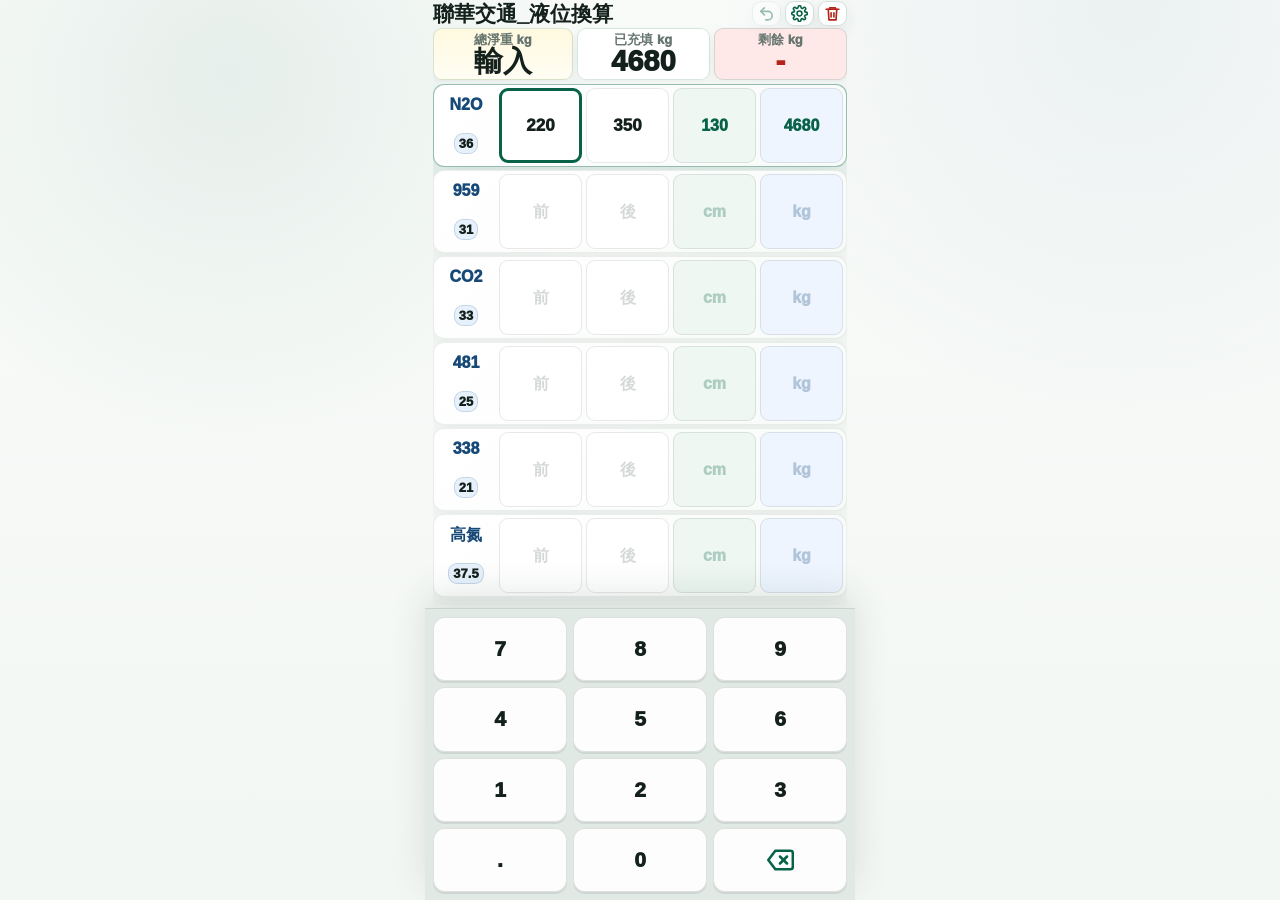
<file: index.html>
<!doctype html>
<html lang="zh-Hant">
  <head>
    <meta charset="UTF-8" />
    <meta
      name="viewport"
      content="width=device-width, initial-scale=1, maximum-scale=1, user-scalable=no, viewport-fit=cover, interactive-widget=resizes-content"
    />
    <meta name="theme-color" content="#f4f7f4" />
    <title>聯華交通_液位換算</title>
    <link rel="manifest" href="manifest.webmanifest?v=31" />
    <link rel="stylesheet" href="styles.css?v=31" />
  </head>
  <body>
    <main class="sheet-app">
      <header class="sheet-topbar">
        <h1>聯華交通_液位換算</h1>
        <div class="top-actions">
          <button class="small-action" id="undoAction" type="button" aria-label="復原" title="復原">
            <svg viewBox="0 0 24 24" aria-hidden="true">
              <path d="M9 14 4 9l5-5" />
              <path d="M4 9h10a6 6 0 1 1 0 12h-3" />
            </svg>
          </button>
          <button class="small-action" id="settingsAction" type="button" aria-label="設定" title="設定">
            <svg viewBox="0 0 24 24" aria-hidden="true">
              <path d="M12 15.5a3.5 3.5 0 1 0 0-7 3.5 3.5 0 0 0 0 7Z" />
              <path d="M19.4 15a1.7 1.7 0 0 0 .3 1.9l.1.1a2 2 0 1 1-2.8 2.8l-.1-.1a1.7 1.7 0 0 0-1.9-.3 1.7 1.7 0 0 0-1 1.6V21a2 2 0 1 1-4 0v-.1a1.7 1.7 0 0 0-1-1.6 1.7 1.7 0 0 0-1.9.3l-.1.1A2 2 0 1 1 4.2 17l.1-.1a1.7 1.7 0 0 0 .3-1.9 1.7 1.7 0 0 0-1.6-1H3a2 2 0 1 1 0-4h.1a1.7 1.7 0 0 0 1.6-1 1.7 1.7 0 0 0-.3-1.9l-.1-.1A2 2 0 1 1 7 4.2l.1.1a1.7 1.7 0 0 0 1.9.3h.1a1.7 1.7 0 0 0 1-1.6V3a2 2 0 1 1 4 0v.1a1.7 1.7 0 0 0 1 1.6 1.7 1.7 0 0 0 1.9-.3l.1-.1A2 2 0 1 1 19.8 7l-.1.1a1.7 1.7 0 0 0-.3 1.9v.1a1.7 1.7 0 0 0 1.6 1h.1a2 2 0 1 1 0 4H21a1.7 1.7 0 0 0-1.6 1Z" />
            </svg>
          </button>
          <button class="small-action danger" id="resetAll" type="button" aria-label="清空" title="清空">
            <svg viewBox="0 0 24 24" aria-hidden="true">
              <path d="M3 6h18" />
              <path d="M8 6V4h8v2" />
              <path d="M6 6l1 15h10l1-15" />
              <path d="M10 11v6" />
              <path d="M14 11v6" />
            </svg>
          </button>
        </div>
      </header>

      <section class="table-wrap" aria-label="液位換算表">
        <div class="calc-grid" id="calcGrid"></div>
      </section>

      <section class="summary-panel" id="summaryPanel" aria-label="總淨重與剩餘"></section>
    </main>

    <section class="settings-panel" id="settingsPanel" aria-label="設定" hidden>
      <div class="settings-card">
        <div class="settings-head">
          <div>
            <p>設定</p>
            <h2>換算係數</h2>
          </div>
          <button class="icon-action" id="closeSettings" type="button" aria-label="關閉設定">×</button>
        </div>
        <label class="toggle-row">
          <span>
            <strong>鎖定 1cm=kg</strong>
            <small>鎖定時新人只能輸入液位，避免誤改係數。</small>
          </span>
          <input id="factorLockToggle" type="checkbox" />
        </label>
        <button class="restore-factor" id="restoreFactors" type="button">還原預設係數 36 / 31 / 33 / 25 / 21 / 37.5</button>
      </div>
    </section>

    <section class="keypad" aria-label="數字鍵盤">
      <div class="keypad-grid" id="keypadGrid"></div>
    </section>

    <script src="app.js?v=31"></script>
    <script>
      if ("serviceWorker" in navigator) {
        navigator.serviceWorker.getRegistrations().then((registrations) => {
          registrations.forEach((registration) => registration.unregister());
        });
      }
      if ("caches" in window) {
        caches.keys().then((keys) => keys.forEach((key) => caches.delete(key)));
      }
    </script>
  </body>
</html>
</file>
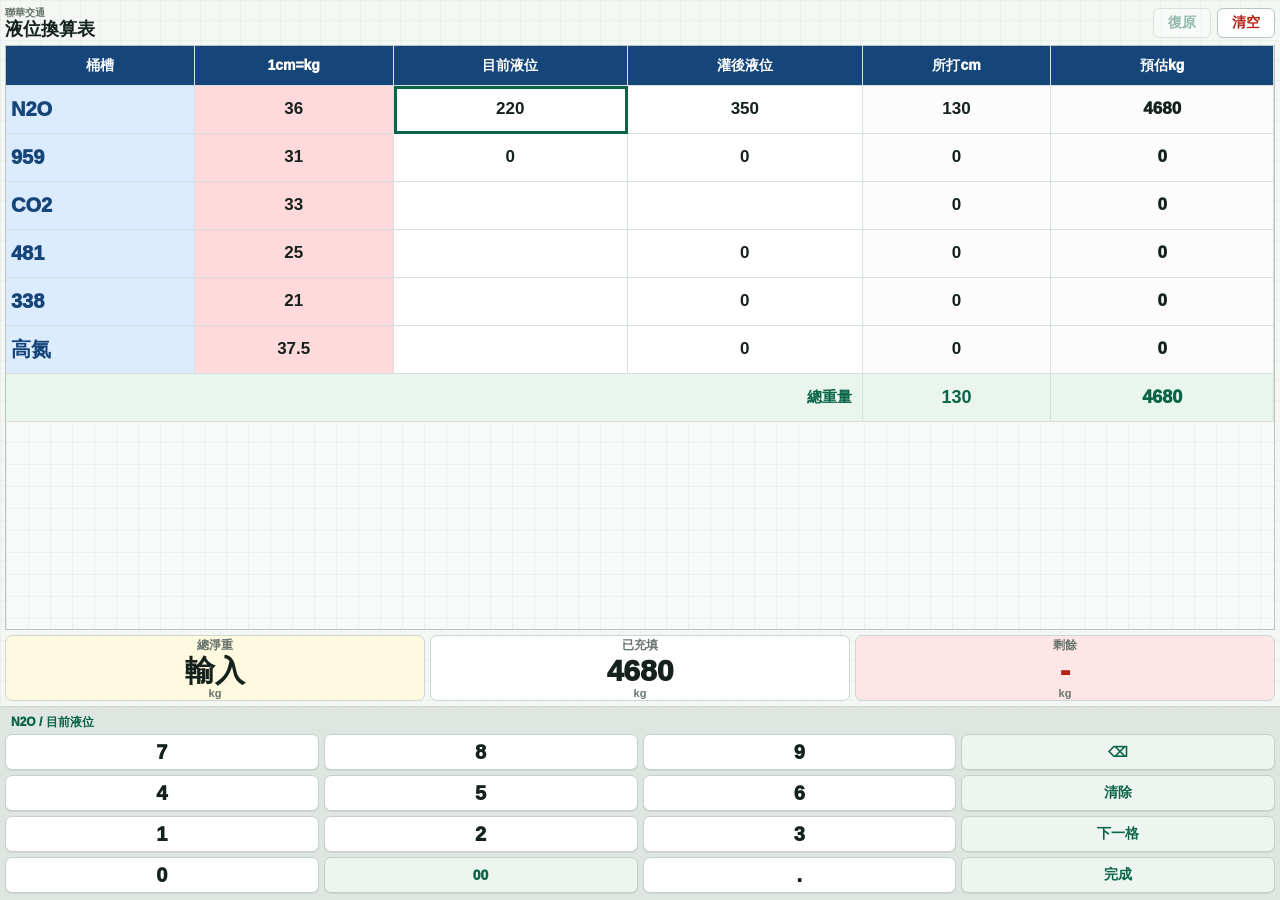
<file: liquid-level-calculator.html>
<!doctype html>
<html lang="zh-Hant">
  <head>
    <meta charset="UTF-8" />
    <meta name="viewport" content="width=device-width, initial-scale=1.0, maximum-scale=1.0, viewport-fit=cover" />
    <meta name="theme-color" content="#f4f7f4" />
    <title>液位換算表</title>
    <style>
:root {
  --bg: #f4f7f4;
  --ink: #14211d;
  --muted: #68746e;
  --line: #b9c6bf;
  --grid: #d8e0dc;
  --blue: #164579;
  --blue-2: #dcecff;
  --pink: #ffd9dc;
  --green: #0a6548;
  --green-soft: #eaf5ee;
  --key: #ffffff;
  --key-alt: #eef4f0;
  --keypad-h: 194px;
  font-family: "PingFang TC", "Noto Sans TC", "Heiti TC", sans-serif;
}

* {
  box-sizing: border-box;
}

html,
body {
  width: 100%;
  min-height: 100%;
  margin: 0;
  overflow: hidden;
  color: var(--ink);
  background:
    linear-gradient(90deg, rgba(10, 101, 72, 0.045) 1px, transparent 1px),
    linear-gradient(rgba(10, 101, 72, 0.04) 1px, transparent 1px),
    var(--bg);
  background-size: 20px 20px;
}

button {
  border: 0;
  border-radius: 0;
  color: inherit;
  cursor: pointer;
  font: inherit;
  letter-spacing: 0;
}

.sheet-app {
  display: grid;
  grid-template-rows: auto 1fr auto;
  width: 100vw;
  height: calc(100dvh - var(--keypad-h));
  min-height: 330px;
  padding: max(6px, env(safe-area-inset-top)) 5px 5px;
}

.sheet-topbar {
  display: flex;
  align-items: center;
  justify-content: space-between;
  gap: 10px;
  padding: 0 0 5px;
}

.top-actions {
  display: flex;
  align-items: center;
  gap: 6px;
}

.sheet-topbar p,
.sheet-topbar h1 {
  margin: 0;
}

.sheet-topbar p {
  color: var(--muted);
  font-size: 10px;
  font-weight: 900;
}

.sheet-topbar h1 {
  font-size: 18px;
  line-height: 1.1;
}

.small-action {
  min-width: 58px;
  height: 30px;
  border: 1px solid var(--line);
  border-radius: 6px;
  background: #fff;
  color: var(--green);
  font-size: 14px;
  font-weight: 900;
}

.small-action.danger {
  color: #b42318;
}

.small-action:disabled {
  opacity: 0.42;
}

.table-wrap {
  overflow: hidden;
  border: 1px solid var(--line);
  background:
    linear-gradient(90deg, rgba(20, 33, 29, 0.045) 1px, transparent 1px),
    linear-gradient(rgba(20, 33, 29, 0.04) 1px, transparent 1px),
    #f7faf8;
  background-size: 22px 22px;
}

.calc-grid {
  display: grid;
  grid-template-columns: 0.95fr 1fr 1.18fr 1.18fr 0.95fr 1.12fr;
  width: 100%;
  min-width: 0;
}

.cell {
  display: flex;
  min-width: 0;
  min-height: 48px;
  align-items: center;
  justify-content: center;
  border-right: 1px solid var(--grid);
  border-bottom: 1px solid var(--grid);
  background: #fff;
  font-size: clamp(14px, 3.7vw, 17px);
  font-weight: 850;
  line-height: 1.05;
  text-align: center;
}

.header {
  min-height: 40px;
  padding: 4px 2px;
  background: var(--blue);
  color: #fff;
  font-size: clamp(11px, 3.05vw, 14px);
  font-weight: 950;
}

.tank {
  justify-content: flex-start;
  padding-left: 5px;
  background: var(--blue-2);
  color: var(--blue);
  font-size: clamp(16px, 4.45vw, 20px);
  font-weight: 950;
}

.editable {
  width: 100%;
  height: 100%;
  padding: 0 4px;
  background: #fff;
}

.editable[data-field="factor"] {
  background: var(--pink);
}

.editable.active {
  position: relative;
  outline: 3px solid var(--green);
  outline-offset: -3px;
  z-index: 1;
}

.readonly {
  background: #fbfcfb;
}

.kg,
.total-kg {
  font-weight: 950;
}

.total-label {
  justify-content: flex-end;
  padding-right: 10px;
  background: var(--green-soft);
  color: var(--green);
  font-size: 15px;
}

.total-cm,
.total-kg {
  min-height: 48px;
  background: var(--green-soft);
  color: var(--green);
  font-size: 18px;
}

.summary-panel {
  display: grid;
  grid-template-columns: repeat(3, minmax(0, 1fr));
  gap: 5px;
  padding-top: 5px;
}

.summary-card {
  display: grid;
  min-height: 64px;
  align-content: center;
  justify-items: center;
  border: 1px solid #cbd8d1;
  border-radius: 7px;
  background: #ffffff;
  color: var(--ink);
}

.summary-card span {
  color: var(--muted);
  font-size: 12px;
  font-weight: 950;
}

.summary-card strong {
  margin-top: 2px;
  font-size: clamp(22px, 7vw, 30px);
  font-weight: 950;
  line-height: 1;
}

.summary-card small {
  margin-top: 1px;
  color: var(--muted);
  font-size: 11px;
  font-weight: 850;
}

.editable-summary {
  background: #fff9df;
}

.editable-summary.active {
  outline: 3px solid var(--green);
  outline-offset: -3px;
}

.remaining {
  background: #fff7f0;
  color: #a54616;
}

.remaining.done {
  background: var(--green-soft);
  color: var(--green);
}

.remaining.over {
  background: #ffe6e6;
  color: #b42318;
}

.keypad {
  position: fixed;
  right: 0;
  bottom: 0;
  left: 0;
  height: var(--keypad-h);
  padding: 5px 5px max(5px, env(safe-area-inset-bottom));
  border-top: 1px solid #cbd5cf;
  background: #dfe6e2;
}

.active-cell {
  height: 22px;
  padding: 2px 6px;
  color: var(--green);
  font-size: 12px;
  font-weight: 950;
}

.keypad-grid {
  display: grid;
  grid-template-columns: repeat(4, 1fr);
  gap: 5px;
  height: calc(100% - 24px);
}

.key {
  min-height: 34px;
  border: 1px solid #c6d0ca;
  border-radius: 7px;
  background: var(--key);
  box-shadow: 0 1px 0 rgba(0, 0, 0, 0.08);
  color: var(--ink);
  font-size: 20px;
  font-weight: 950;
}

.wide-key {
  background: var(--key-alt);
  color: var(--green);
  font-size: 14px;
}

@media (max-width: 374px) {
  .sheet-app {
    padding-right: 3px;
    padding-left: 3px;
  }

  .calc-grid {
    grid-template-columns: 0.92fr 0.95fr 1.16fr 1.16fr 0.9fr 1.08fr;
  }

  .cell {
    min-height: 45px;
    font-size: 13px;
  }

  .header {
    font-size: 10px;
  }

  .tank {
    font-size: 16px;
  }
}

    </style>
  </head>
  <body>
    <main class="sheet-app">
      <header class="sheet-topbar">
        <div>
          <p>聯華交通</p>
          <h1>液位換算表</h1>
        </div>
        <div class="top-actions">
          <button class="small-action" id="undoAction" type="button">復原</button>
          <button class="small-action danger" id="resetAll" type="button">清空</button>
        </div>
      </header>

      <section class="table-wrap" aria-label="液位換算表">
        <div class="calc-grid" id="calcGrid"></div>
      </section>

      <section class="summary-panel" id="summaryPanel" aria-label="總淨重與剩餘"></section>
    </main>

    <section class="keypad" aria-label="數字鍵盤">
      <div class="active-cell" id="activeCellLabel">點選表格儲存格</div>
      <div class="keypad-grid" id="keypadGrid"></div>
    </section>

        <script>
const STORAGE_KEY = "lienwhaLiquidLevelSpreadsheet.v2";
const UNDO_KEY = "lienwhaLiquidLevelSpreadsheet.undo.v2";
const MAX_UNDO = 20;

const defaultRows = [
  { id: "n2o", tank: "N2O", factor: "36", current: "220", target: "350" },
  { id: "t959", tank: "959", factor: "31", current: "0", target: "0" },
  { id: "co2", tank: "CO2", factor: "33", current: "", target: "" },
  { id: "t481", tank: "481", factor: "25", current: "", target: "0" },
  { id: "t338", tank: "338", factor: "21", current: "", target: "0" },
  { id: "high-n2", tank: "高氮", factor: "37.5", current: "", target: "0" }
];

const editableFields = ["factor", "current", "target"];
const fieldLabels = {
  factor: "1cm=kg",
  current: "目前液位",
  target: "灌後液位"
};

let state = loadState();
let undoStack = loadUndoStack();

function clone(value) {
  return JSON.parse(JSON.stringify(value));
}

function loadState() {
  try {
    const saved = JSON.parse(localStorage.getItem(STORAGE_KEY));
    if (!saved || !Array.isArray(saved.rows)) throw new Error("empty");
    return {
      netWeight: cleanNumber(saved.netWeight),
      rows: mergeRows(saved.rows),
      active: saved.active || { rowId: "n2o", field: "current" }
    };
  } catch {
    return {
      netWeight: "",
      rows: clone(defaultRows),
      active: { rowId: "n2o", field: "current" }
    };
  }
}

function mergeRows(savedRows) {
  return defaultRows.map((row) => {
    const saved = savedRows.find((item) => item.id === row.id);
    return saved ? { ...row, ...pickEditable(saved) } : row;
  });
}

function pickEditable(row) {
  return {
    factor: cleanNumber(row.factor),
    current: cleanNumber(row.current),
    target: cleanNumber(row.target)
  };
}

function saveState() {
  localStorage.setItem(STORAGE_KEY, JSON.stringify(state));
}

function loadUndoStack() {
  try {
    const saved = JSON.parse(localStorage.getItem(UNDO_KEY));
    return Array.isArray(saved) ? saved : [];
  } catch {
    return [];
  }
}

function saveUndoStack() {
  localStorage.setItem(UNDO_KEY, JSON.stringify(undoStack.slice(-MAX_UNDO)));
}

function snapshotState() {
  return clone(state);
}

function pushUndo() {
  undoStack.push(snapshotState());
  undoStack = undoStack.slice(-MAX_UNDO);
  saveUndoStack();
}

function restorePrevious() {
  const previous = undoStack.pop();
  if (!previous) return;
  undoStack = undoStack.slice(-MAX_UNDO);
  state = previous;
  saveUndoStack();
  saveState();
  render();
}

function cleanNumber(value) {
  const raw = String(value ?? "");
  const cleaned = raw.replace(/[^\d.]/g, "");
  const firstDot = cleaned.indexOf(".");
  if (firstDot === -1) return cleaned;
  return cleaned.slice(0, firstDot + 1) + cleaned.slice(firstDot + 1).replace(/\./g, "");
}

function numberValue(value) {
  const number = Number(value);
  return Number.isFinite(number) ? number : 0;
}

function rowCalc(row) {
  const cm = numberValue(row.target) - numberValue(row.current);
  const kg = cm * numberValue(row.factor);
  return {
    cm: Number.isFinite(cm) ? cm : 0,
    kg: Number.isFinite(kg) ? kg : 0
  };
}

function formatNumber(value, digits = 1) {
  const fixed = Number(value).toFixed(digits);
  return fixed.replace(/\.0$/, "");
}

function totalKg() {
  return state.rows.reduce((sum, row) => sum + rowCalc(row).kg, 0);
}

function remainingKg() {
  return numberValue(state.netWeight) - totalKg();
}

function activeRow() {
  return state.rows.find((row) => row.id === state.active.rowId) || state.rows[0];
}

function render() {
  const grid = document.getElementById("calcGrid");
  grid.innerHTML = `
    <div class="cell header">桶槽</div>
    <div class="cell header">1cm=kg</div>
    <div class="cell header">目前液位</div>
    <div class="cell header">灌後液位</div>
    <div class="cell header">所打cm</div>
    <div class="cell header">預估kg</div>
    ${state.rows.map(renderRow).join("")}
    <div class="cell total-label" style="grid-column: 1 / 5;">總重量</div>
    <div class="cell total-cm">${formatNumber(totalCm())}</div>
    <div class="cell total-kg">${formatNumber(totalKg(), 0)}</div>
  `;
  renderSummary();
  renderKeypad();
  renderActiveLabel();
  renderUndoState();
}

function renderUndoState() {
  const button = document.getElementById("undoAction");
  button.disabled = undoStack.length === 0;
}

function renderSummary() {
  const remaining = remainingKg();
  const remainingClass = remaining < 0 ? "over" : remaining === 0 && state.netWeight !== "" ? "done" : "";
  document.getElementById("summaryPanel").innerHTML = `
    <button class="summary-card editable-summary ${state.active.field === "netWeight" ? "active" : ""}" data-summary-field="netWeight" type="button">
      <span>總淨重</span>
      <strong>${state.netWeight || "輸入"}</strong>
      <small>kg</small>
    </button>
    <div class="summary-card">
      <span>已充填</span>
      <strong>${formatNumber(totalKg(), 0)}</strong>
      <small>kg</small>
    </div>
    <div class="summary-card remaining ${remainingClass}">
      <span>剩餘</span>
      <strong>${state.netWeight === "" ? "-" : formatNumber(remaining, 0)}</strong>
      <small>kg</small>
    </div>
  `;
}

function renderRow(row) {
  const calc = rowCalc(row);
  return `
    <div class="cell tank">${row.tank}</div>
    ${editableCell(row, "factor")}
    ${editableCell(row, "current")}
    ${editableCell(row, "target")}
    <div class="cell readonly">${formatNumber(calc.cm)}</div>
    <div class="cell readonly kg">${formatNumber(calc.kg, 0)}</div>
  `;
}

function editableCell(row, field) {
  const active = state.active.rowId === row.id && state.active.field === field;
  const value = row[field];
  return `
    <button class="cell editable ${active ? "active" : ""}" data-row-id="${row.id}" data-field="${field}" type="button">
      ${value === "" ? "&nbsp;" : value}
    </button>
  `;
}

function totalCm() {
  return state.rows.reduce((sum, row) => sum + rowCalc(row).cm, 0);
}

function renderKeypad() {
  document.getElementById("keypadGrid").innerHTML = [
    "7",
    "8",
    "9",
    "back",
    "4",
    "5",
    "6",
    "clear",
    "1",
    "2",
    "3",
    "next",
    "0",
    "00",
    ".",
    "done"
  ]
    .map(renderKey)
    .join("");
}

function renderKey(key) {
  const labels = {
    back: "⌫",
    clear: "清除",
    next: "下一格",
    done: "完成"
  };
  return `<button class="key ${key.length > 1 ? "wide-key" : ""}" data-key="${key}" type="button">${labels[key] || key}</button>`;
}

function renderActiveLabel() {
  if (state.active.field === "netWeight") {
    document.getElementById("activeCellLabel").textContent = "總淨重";
    return;
  }
  const row = activeRow();
  const label = `${row.tank} / ${fieldLabels[state.active.field]}`;
  document.getElementById("activeCellLabel").textContent = label;
}

function setActive(rowId, field) {
  if (!editableFields.includes(field)) return;
  state.active = { rowId, field };
  saveState();
  render();
}

function applyKey(key) {
  if (state.active.field === "netWeight") {
    if (key === "back") {
      pushUndo();
      state.netWeight = state.netWeight.slice(0, -1);
    } else if (key === "clear") {
      pushUndo();
      state.netWeight = "";
    } else if (key === "next" || key === "done") {
      state.active = { rowId: "n2o", field: "current" };
    } else {
      pushUndo();
      state.netWeight = cleanNumber(`${state.netWeight}${key}`);
    }
    saveState();
    render();
    return;
  }

  const row = activeRow();
  const field = state.active.field;
  if (!row || !editableFields.includes(field)) return;

  if (key === "back") {
    pushUndo();
    row[field] = row[field].slice(0, -1);
  } else if (key === "clear") {
    pushUndo();
    row[field] = "";
  } else if (key === "next" || key === "done") {
    moveNext();
    saveState();
    render();
    return;
  } else {
    pushUndo();
    row[field] = cleanNumber(`${row[field]}${key}`);
  }

  saveState();
  render();
}

function moveNext() {
  const rowIndex = state.rows.findIndex((row) => row.id === state.active.rowId);
  const fieldIndex = editableFields.indexOf(state.active.field);
  if (fieldIndex < editableFields.length - 1) {
    state.active.field = editableFields[fieldIndex + 1];
    return;
  }
  const nextRow = state.rows[(rowIndex + 1) % state.rows.length];
  state.active = { rowId: nextRow.id, field: editableFields[0] };
}

function resetAll() {
  pushUndo();
  state = {
    netWeight: "",
    rows: clone(defaultRows).map((row) => ({ ...row, current: "", target: "" })),
    active: { rowId: "n2o", field: "current" }
  };
  saveState();
  render();
}

document.getElementById("calcGrid").addEventListener("click", (event) => {
  const cell = event.target.closest("[data-row-id][data-field]");
  if (!cell) return;
  setActive(cell.dataset.rowId, cell.dataset.field);
});

document.getElementById("summaryPanel").addEventListener("click", (event) => {
  const cell = event.target.closest("[data-summary-field]");
  if (!cell) return;
  state.active = { rowId: "", field: cell.dataset.summaryField };
  saveState();
  render();
});

document.getElementById("keypadGrid").addEventListener("click", (event) => {
  const key = event.target.closest("[data-key]");
  if (!key) return;
  applyKey(key.dataset.key);
});

document.getElementById("resetAll").addEventListener("click", resetAll);
document.getElementById("undoAction").addEventListener("click", restorePrevious);

render();

    </script>
  </body>
</html>
</file>
<file: styles.css>
:root {
  --app-w: 430px;
  --keypad-h: 246px;
  --tank-row-h: 51px;
  --viewport-h: 100svh;
  --bg: #f3f7f4;
  --ink: #13201b;
  --muted: #66756e;
  --line: #d5e0da;
  --surface: #ffffff;
  --surface-2: #f7faf8;
  --green: #086247;
  --green-2: #e5f3ec;
  --blue: #174978;
  --blue-2: #e6f1fb;
  --amber: #fff3ce;
  --orange: #a94718;
  --red: #b42318;
  font-family: "PingFang TC", "Noto Sans TC", "Heiti TC", -apple-system, BlinkMacSystemFont, sans-serif;
}

* {
  box-sizing: border-box;
  -webkit-tap-highlight-color: transparent;
}

html,
body {
  width: 100%;
  height: var(--viewport-h);
  margin: 0;
  overflow: hidden;
  color: var(--ink);
  background:
    radial-gradient(circle at 18% 8%, rgba(8, 98, 71, 0.08), transparent 28%),
    radial-gradient(circle at 88% 0%, rgba(23, 73, 120, 0.06), transparent 30%),
    linear-gradient(180deg, #f9fbf9 0%, var(--bg) 100%);
  -webkit-text-size-adjust: 100%;
  text-size-adjust: 100%;
  user-select: none;
}

body {
  display: flex;
  justify-content: center;
}

button,
input {
  border: 0;
  color: inherit;
  font: inherit;
  letter-spacing: 0;
}

button {
  cursor: pointer;
  touch-action: manipulation;
}

.sheet-app {
  display: grid;
  grid-template-rows: auto auto minmax(0, 1fr);
  width: min(100vw, var(--app-w));
  height: calc(var(--viewport-h) - var(--keypad-h));
  max-height: none;
  min-height: 0;
  padding: max(1px, env(safe-area-inset-top)) 8px 3px;
  overflow: hidden;
}

.sheet-topbar {
  display: grid;
  grid-template-columns: minmax(0, 1fr) auto;
  align-items: center;
  gap: 8px;
  min-height: 21px;
}

.sheet-topbar h1 {
  margin: 0;
}

.sheet-topbar h1 {
  font-size: 21px;
  font-weight: 950;
  line-height: 0.92;
}

.top-actions {
  display: flex;
  gap: 4px;
}

.small-action {
  display: grid;
  place-items: center;
  width: 29px;
  min-width: 29px;
  height: 25px;
  border: 1px solid rgba(8, 98, 71, 0.18);
  border-radius: 9px;
  background: rgba(255, 255, 255, 0.88);
  box-shadow: 0 6px 16px rgba(31, 48, 42, 0.08);
  color: var(--green);
  padding: 0;
}

.small-action svg {
  width: 17px;
  height: 17px;
  fill: none;
  stroke: currentColor;
  stroke-linecap: round;
  stroke-linejoin: round;
  stroke-width: 2.3;
}

.small-action.unlocked {
  border-color: #efc766;
  background: var(--amber);
  color: #775006;
}

.small-action.danger {
  color: var(--red);
}

.small-action:disabled {
  opacity: 0.4;
}

.summary-panel {
  order: 2;
  display: grid;
  grid-template-columns: 1.05fr 1fr 1fr;
  gap: 4px;
  align-items: start;
  height: 56px;
  max-height: 56px;
  overflow: hidden;
  padding: 2px 0 2px;
}

.summary-card {
  display: grid;
  height: 52px;
  min-height: 0;
  max-height: 52px;
  align-content: center;
  justify-items: center;
  border: 1px solid rgba(8, 98, 71, 0.16);
  border-radius: 9px;
  background: rgba(255, 255, 255, 0.9);
  box-shadow: 0 5px 12px rgba(31, 48, 42, 0.06);
  color: var(--ink);
  overflow: hidden;
  padding: 4px 4px;
}

.summary-card span {
  color: var(--muted);
  font-size: 13px;
  font-weight: 950;
  line-height: 1;
  white-space: nowrap;
}

.summary-card strong {
  margin-top: 2px;
  font-size: 29px;
  font-weight: 950;
  line-height: 0.9;
}

.editable-summary {
  background: linear-gradient(180deg, #fff9df, #fffdf4);
}

.editable-summary.active {
  outline: 3px solid var(--green);
  outline-offset: -3px;
}

.remaining {
  background: linear-gradient(180deg, #fff7f0, #fffdf9);
  color: var(--orange);
}

.remaining.done {
  background: linear-gradient(180deg, #e7f5ee, #f8fffb);
  color: var(--green);
}

.remaining.over {
  background: #ffe8e8;
  color: var(--red);
}

.table-wrap {
  order: 3;
  min-height: 0;
  overflow-y: hidden;
  padding: 2px 0 0;
  scrollbar-width: none;
}

.table-wrap::-webkit-scrollbar {
  display: none;
}

.calc-grid {
  display: grid;
  gap: 3px;
}

.tank-card {
  display: grid;
  grid-template-columns: 58px minmax(0, 1fr);
  grid-template-areas: "head inputs";
  align-items: stretch;
  gap: 4px;
  min-height: var(--tank-row-h);
  border: 1px solid rgba(19, 32, 27, 0.07);
  border-radius: 11px;
  background:
    linear-gradient(135deg, rgba(255, 255, 255, 0.96), rgba(247, 251, 248, 0.96)),
    var(--surface);
  box-shadow: 0 6px 16px rgba(31, 48, 42, 0.06);
  padding: 3px;
}

.tank-card.active-card {
  border-color: rgba(8, 98, 71, 0.42);
  box-shadow: 0 14px 34px rgba(8, 98, 71, 0.15);
}

.tank-head {
  grid-area: head;
  display: grid;
  grid-template-columns: 1fr;
  align-items: center;
  justify-items: center;
  gap: 2px;
  margin-bottom: 0;
}

.tank-name {
  color: var(--blue);
  font-size: 16px;
  font-weight: 950;
  line-height: 1;
  text-align: center;
}

.editable {
  display: grid;
  grid-template-columns: 1fr;
  align-content: center;
  justify-items: center;
  min-width: 0;
  min-height: calc(var(--tank-row-h) - 11px);
  border: 1px solid rgba(19, 32, 27, 0.1);
  border-radius: 9px;
  background: var(--surface);
  padding: 5px 6px;
  text-align: center;
}

.editable span {
  color: var(--ink);
  font-size: 17px;
  font-weight: 950;
  line-height: 1;
}

.editable.empty span {
  color: rgba(102, 117, 110, 0.28);
  font-size: 16px;
  font-weight: 950;
}

.editable.has-value span {
  color: var(--ink);
}

.editable.active {
  outline: 3px solid var(--green);
  outline-offset: -3px;
}

.field-factor {
  min-width: 0;
  min-height: 19px;
  border-color: rgba(23, 73, 120, 0.16);
  background: var(--blue-2);
  padding: 3px 4px;
}

.field-factor small {
  display: none;
}

.field-factor span {
  margin-top: 0;
  font-size: 13px;
  color: var(--blue);
}

.field-factor.locked::after {
  display: none;
  place-items: center;
  width: 22px;
  height: 18px;
  margin: 4px auto 0;
  border-radius: 999px;
  background: rgba(23, 73, 120, 0.1);
  color: var(--blue);
  content: "鎖定";
  font-size: 9px;
  font-weight: 950;
}

.input-row {
  grid-area: inputs;
  display: grid;
  grid-template-columns: repeat(4, minmax(0, 1fr));
  gap: 4px;
}

.metric-cell {
  display: grid;
  grid-template-columns: 1fr;
  min-width: 0;
  min-height: calc(var(--tank-row-h) - 11px);
  align-content: center;
  justify-items: center;
  border: 1px solid rgba(19, 32, 27, 0.1);
  border-radius: 9px;
  background: #eef7f2;
  color: var(--green);
  padding: 5px 4px;
}

.metric-cell span {
  color: var(--green);
  font-size: 16px;
  font-weight: 950;
  line-height: 1;
}

.metric-cell.empty span {
  color: rgba(8, 98, 71, 0.28);
  font-size: 16px;
  font-weight: 950;
}

.metric-cell.has-value span {
  color: var(--green);
}

.metric-kg {
  background: #eef5ff;
  color: var(--blue);
}

.metric-kg span {
  color: var(--blue);
}

.metric-kg.empty span {
  color: rgba(23, 73, 120, 0.28);
}

.settings-panel {
  position: fixed;
  inset: 0;
  z-index: 20;
  display: grid;
  place-items: end center;
  padding: 14px 10px calc(var(--keypad-h) + 12px);
  background: rgba(16, 24, 40, 0.34);
}

.settings-panel[hidden] {
  display: none;
}

.settings-card {
  width: min(100%, 410px);
  border: 1px solid #cad6d0;
  border-radius: 18px;
  background: var(--surface);
  box-shadow: 0 18px 42px rgba(16, 24, 40, 0.22);
  padding: 14px;
}

.settings-head {
  display: flex;
  align-items: center;
  justify-content: space-between;
  gap: 12px;
  margin-bottom: 12px;
}

.settings-head p,
.settings-head h2 {
  margin: 0;
}

.settings-head p {
  color: var(--muted);
  font-size: 12px;
  font-weight: 900;
}

.settings-head h2 {
  font-size: 20px;
  line-height: 1.1;
}

.icon-action {
  width: 36px;
  height: 36px;
  border-radius: 12px;
  background: #eef4f0;
  color: var(--ink);
  font-size: 27px;
  line-height: 1;
}

.toggle-row {
  display: grid;
  grid-template-columns: 1fr auto;
  align-items: center;
  gap: 14px;
  padding: 12px;
  border: 1px solid var(--line);
  border-radius: 14px;
  background: var(--surface-2);
}

.toggle-row strong,
.toggle-row small {
  display: block;
}

.toggle-row strong {
  font-size: 16px;
}

.toggle-row small {
  margin-top: 3px;
  color: var(--muted);
  font-size: 12px;
  font-weight: 750;
  line-height: 1.35;
}

.toggle-row input {
  width: 24px;
  height: 24px;
  accent-color: var(--green);
}

.restore-factor {
  width: 100%;
  min-height: 42px;
  margin-top: 10px;
  border-radius: 14px;
  background: var(--amber);
  color: #74500c;
  font-size: 14px;
  font-weight: 950;
}

.keypad {
  position: fixed;
  right: 50%;
  bottom: 0;
  left: auto;
  width: min(100vw, var(--app-w));
  height: var(--keypad-h);
  transform: translateX(50%);
  padding: 8px 8px max(8px, env(safe-area-inset-bottom));
  border-top: 1px solid rgba(19, 32, 27, 0.1);
  background: rgba(224, 233, 228, 0.96);
  box-shadow: 0 -14px 34px rgba(31, 48, 42, 0.12);
  backdrop-filter: blur(16px);
}

.keypad-grid {
  display: grid;
  grid-template-columns: repeat(3, 1fr);
  gap: 6px;
  height: 100%;
}

.key {
  min-height: 34px;
  border: 1px solid rgba(19, 32, 27, 0.13);
  border-radius: 12px;
  background: rgba(255, 255, 255, 0.92);
  box-shadow: 0 2px 0 rgba(31, 48, 42, 0.1);
  color: var(--ink);
  font-size: 21px;
  font-weight: 950;
}

.icon-key {
  display: grid;
  place-items: center;
  background: rgba(255, 255, 255, 0.92);
  color: var(--green);
}

.icon-key svg {
  width: 28px;
  height: 28px;
  fill: none;
  stroke: currentColor;
  stroke-linecap: round;
  stroke-linejoin: round;
  stroke-width: 2.2;
}

@media (max-width: 374px) {
  .sheet-app {
    padding-right: 7px;
    padding-left: 7px;
  }

  .summary-card span {
    font-size: 11px;
  }

  .summary-card strong {
    font-size: 23px;
  }

  .tank-name {
    font-size: 17px;
  }

  .editable span,
  .metric-cell span {
    font-size: 18px;
  }

  .editable.empty span,
  .metric-cell.empty span {
    font-size: 16px;
  }

  .tank-card {
    grid-template-columns: 50px minmax(0, 1fr);
    gap: 3px;
    padding: 3px;
  }

  .editable {
    padding-right: 4px;
    padding-left: 4px;
  }

  .input-row {
    gap: 3px;
  }

  .small-action {
    width: 28px;
    min-width: 28px;
  }
}

@media (orientation: landscape) and (max-height: 520px) {
  body::before {
    position: fixed;
    top: 8px;
    left: 50%;
    z-index: 30;
    transform: translateX(-50%);
    width: max-content;
    max-width: calc(100vw - 22px);
    border: 1px solid rgba(8, 98, 71, 0.18);
    border-radius: 14px;
    background: rgba(255, 255, 255, 0.94);
    box-shadow: 0 10px 24px rgba(31, 48, 42, 0.16);
    color: var(--green);
    content: "建議轉直式操作，畫面會更清楚";
    font-size: 17px;
    font-weight: 950;
    line-height: 1.1;
    padding: 8px 14px;
    pointer-events: none;
    text-align: center;
    white-space: nowrap;
  }

  .sheet-app {
    width: min(100vw, 430px);
    height: calc(var(--viewport-h) - var(--keypad-h));
    max-height: none;
    padding-top: max(42px, env(safe-area-inset-top));
  }

  .keypad {
    width: min(100vw, 430px);
  }

  .summary-card {
    height: 46px;
    max-height: 46px;
    min-height: 0;
  }

  .summary-card strong {
    font-size: 27px;
  }

  .tank-card {
    min-height: var(--tank-row-h);
  }
}
</file>
